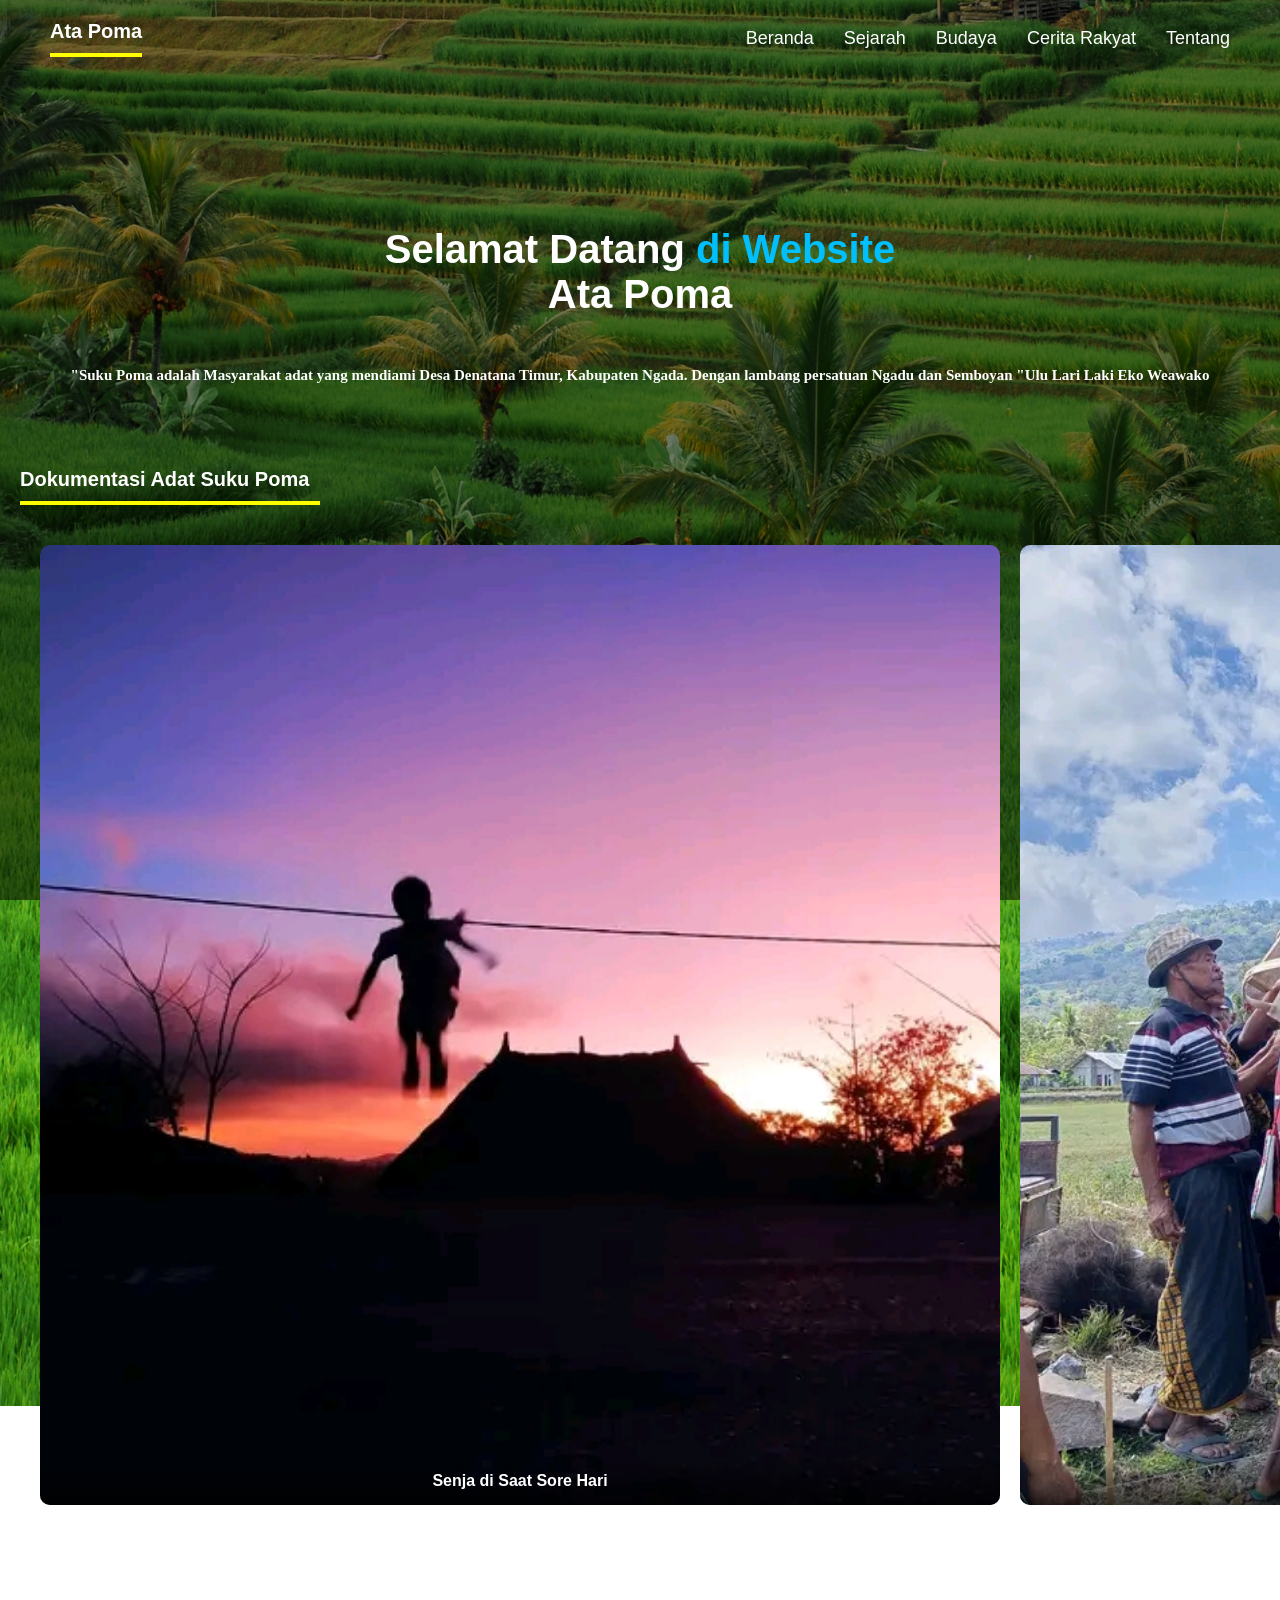
<file: index.html>
<!DOCTYPE html>
<html lang="id">
<head>
<meta charset="UTF-8">
<meta name="viewport" content="width=device-width, initial-scale=1.0">
<meta name="description" content="Dokumentasi adat dan budaya Suku Poma, sejarah, kehidupan masyarakat, dan tradisi lokal.">

<meta name="keywords" content="Suku Poma, budaya Poma, adat Poma, sejarah Suku Poma">
<title>Web Site Suku Poma Wolomeze </title>
<link rel="stylesheet" href="lat.css">
</head>

<body>

<nav>
  <h2 class="logo">Ata Poma</h2>
<br>
  <ul class="menu">
    <li><a href="index.html">Beranda</a></li>
    <li><a href="Sejarah.html">Sejarah</a></li>
    <li><a href="Budaya.html">Budaya</a></li>
    <li><a href="CR.html">Cerita Rakyat</a></li>
    <li><a href="Tentang.html">Tentang</a></li>
  </ul>
</nav>

<section class="hero">

<h1>
Selamat Datang <span>di Website</span><br>
Ata Poma
</h1>

<p>"Suku Poma adalah Masyarakat adat yang mendiami Desa Denatana Timur, Kabupaten Ngada. Dengan lambang persatuan Ngadu dan Semboyan "Ulu Lari Laki Eko Weawako</p>
<br>
<br>
<br>
<div class="box">
  <h3>Dokumentasi Adat Suku Poma</h3>
</div>
<div class="galeri">

  <div class="item">
    <img src="Foto7.jpg">
    <div class="caption">Senja di Saat Sore Hari</div>
  </div>

  <div class="item">
    <img src="Foto6.jpg">
    <div class="caption">Proses Pembangunan Rumah Adat Ana Woe</div>
  </div>

  <div class="item">
    <img src="Foto5.jpg">
    <div class="caption">Rumah adat Suku Poma</div>
  </div>

</div>

</section>
<footer>
  <p>@Create By JT</p>
</footer>
</body>
</html>
</file>
<file: lat.css>
*{
margin:0;
padding:0;
box-sizing:border-box;
font-family:Arial;
}

body{

/* background seperti gambar */
background-image: linear-gradient(rgba(0,0,0,0.5), rgba(0,0,0,0.5)),
url("sawah.jpg");
background-size:cover;
background-position:center;
background-repeat:no-repeat;
background-attachment: fixed;
height:100vh;
color:white;
}

/* navbar */
nav{
display:flex;
justify-content:space-between;
align-items:center;
padding:20px 50px;
flex-wrap: wrap;

/* sama dengan body */
background:transparent;
}

/* logo */
.logo{
font-size:20px;
text-align: left;
border-bottom:4px solid yellow;
padding-bottom:10px;
font-display: inline-block;
}

/* menu */
.menu{
display:flex;
list-style:none;
gap:30px;
}

.menu li a{
text-decoration:none;
color:white;
font-size:18px;
}

/* hero */
.hero{
text-align:center;
margin-top:150px;
}

.hero h1{
font-size:40px;
}

.hero span{
color:#00bfff;
}
.box h3 {
font-size:20px;
margin-left: 20px;
text-align: left;
border-bottom:4px solid yellow;
padding-bottom:10px;
font-display: inline-block;
width: 300px;
}
.hero p{
margin-top:20px;
font-size:15px;
font-family: Segoe UI;
font-weight: bold;
text-align: center;
padding: 30px;
}
.galeri{
display:flex;
overflow-x:auto;
gap:20px;
padding:40px;
scroll-snap-type: x mandatory;
}

.item{
position:relative;
min-width:80%;
max-width: 400px;
overflow:hidden;
border-radius:10px;
scroll-snap-alig:center;
}

/* gambar */
.item img{
width:100%;
height:100%;
transition:0.5s;
display:block;
object-fit:cover;
}

/* efek zoom */
.item:hover img{
transform:scale(1.1);
}

/* teks dalam gambar */
.caption{
position:absolute;
bottom:0;
width:100%;
background:linear-gradient(transparent, rgba(0,0,0,0.7));
color:white;
padding:15px;
font-size:15px;
}
.caption{
position:absolute;
bottom:0;
width:100%;
background:linear-gradient(transparent, rgba(0,0,0,0.7));
color:white;
padding:15px;
font-size:16px;
font-family: Sans-Serif;
font-weight: bold;
}
.galeri::-webkit-scrollbar{
display:none;
}
footer{
background:transparent;
color:white;
text-align:center;
padding:10px;
margin-top:40px;
margin: center;
width: 500px;
display: inline-block;
}
</file>
